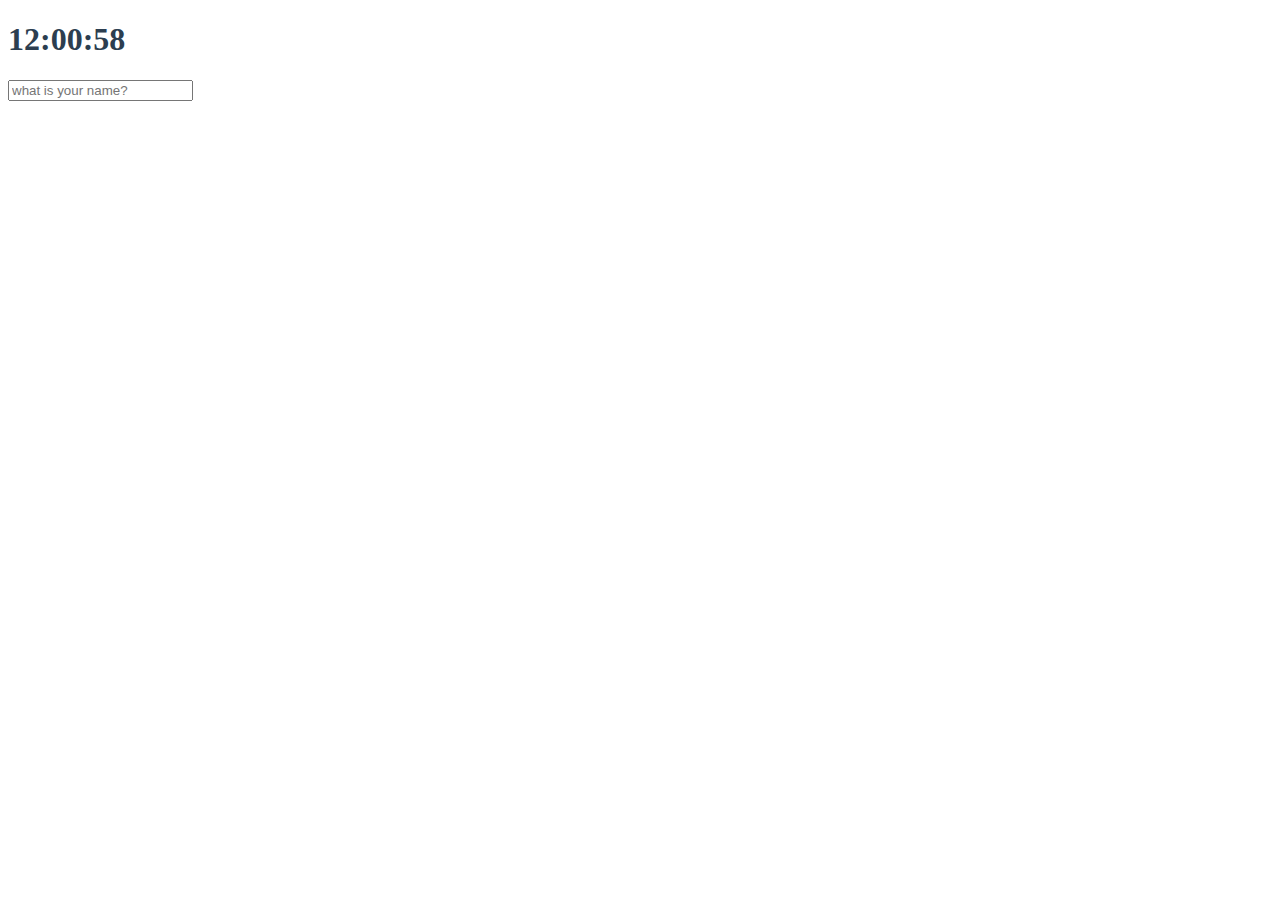
<file: index.html>
<!DOCTYPE html>
<html lang="en">
<head>
    <meta charset="UTF-8">
    <meta name="viewport" content="width=device-width, initial-scale=1.0">
    <title>Momentum</title>
    <link rel="stylesheet" href="style.css">
</head>
<body>
    <div class="js-clock">
        <h1 class="js-title">00:00</h1>
    </div>
    <form class="js-form css-form">
        <input type="text" placeholder="what is your name?"/>
    </form>
    <h4 class="js-greetings css-greetings"></h4>

    <script src="js/clock.js"></script>
    <script src="js/gretting.js"></script>
</body>
</html>
</file>
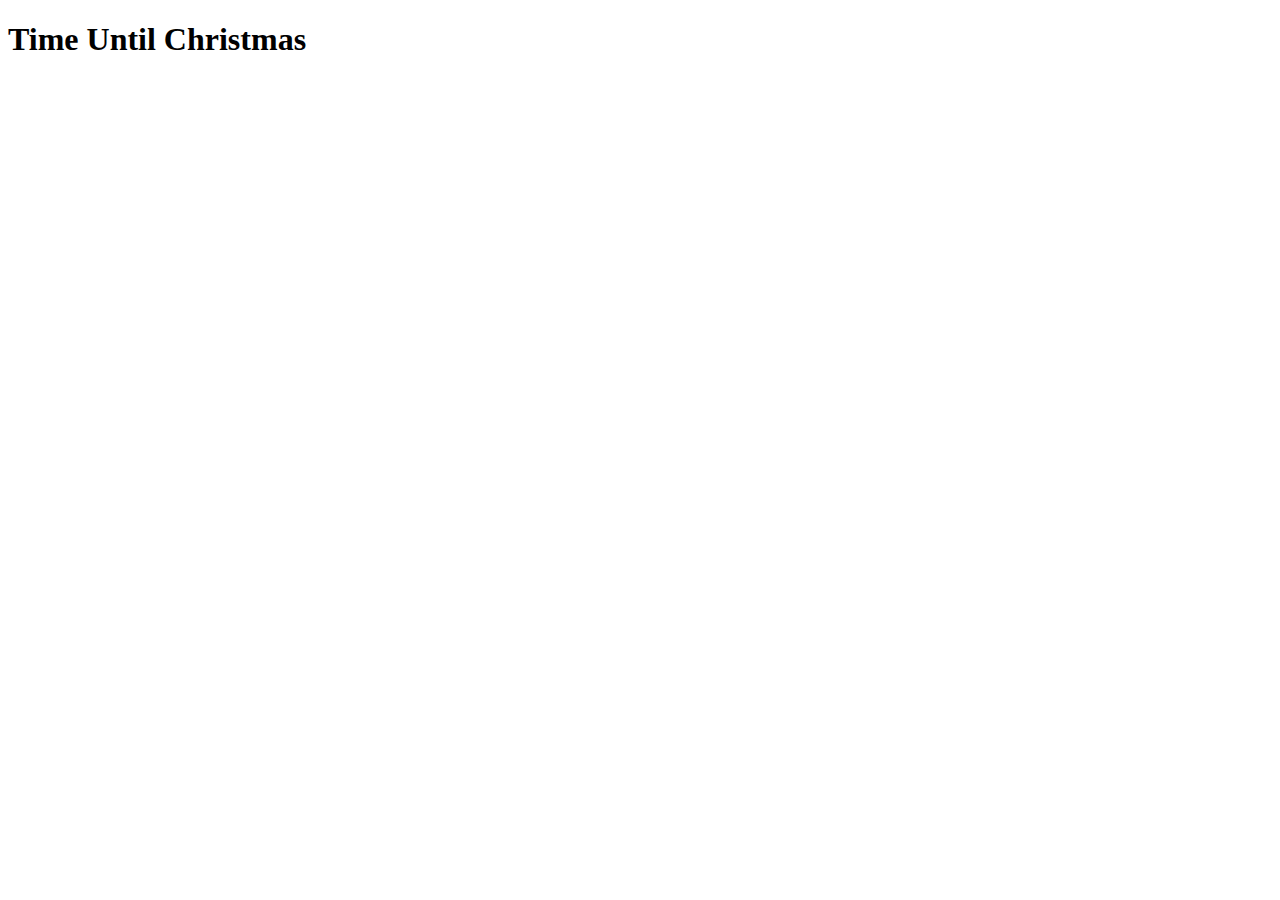
<file: code-assignment/code-assignment3/index.html>
<!DOCTYPE html>
<html>
  <head>
    <title>Parcel Sandbox</title>
    <meta charset="UTF-8" />
  </head>
  <body>
    <h1>Time Until Christmas</h1>
    <h2 class="js-clock"></h2>
    <script src="src/index.js"></script>
  </body>
</html>
</file>
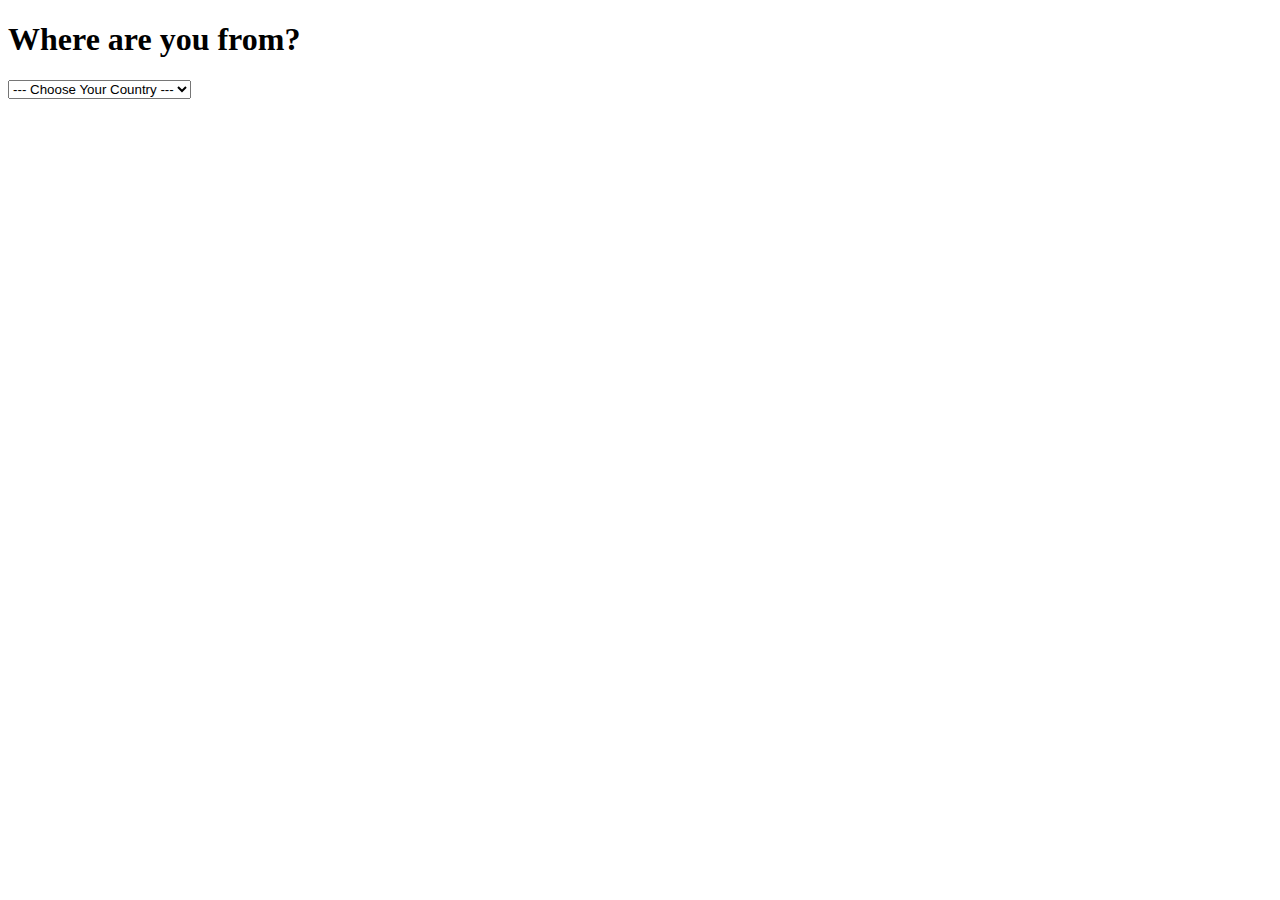
<file: code-assignment/code-assignment4/index.html>
<!DOCTYPE html>
<html>
  <head>
    <title>Parcel Sandbox</title>
    <meta charset="UTF-8" />
  </head>
  <body>
    <h1>Where are you from?</h1>
    <select class="js-select">
      <option value="NONE">--- Choose Your Country ---</option>
      <option value="KR">Korea</option>
      <option value="GR">Greece</option>
      <option value="TR">Turkey</option>
      <option value="FI">Finland</option>
    </select>
    <script src="src/index.js"></script>
  </body>
</html>
</file>
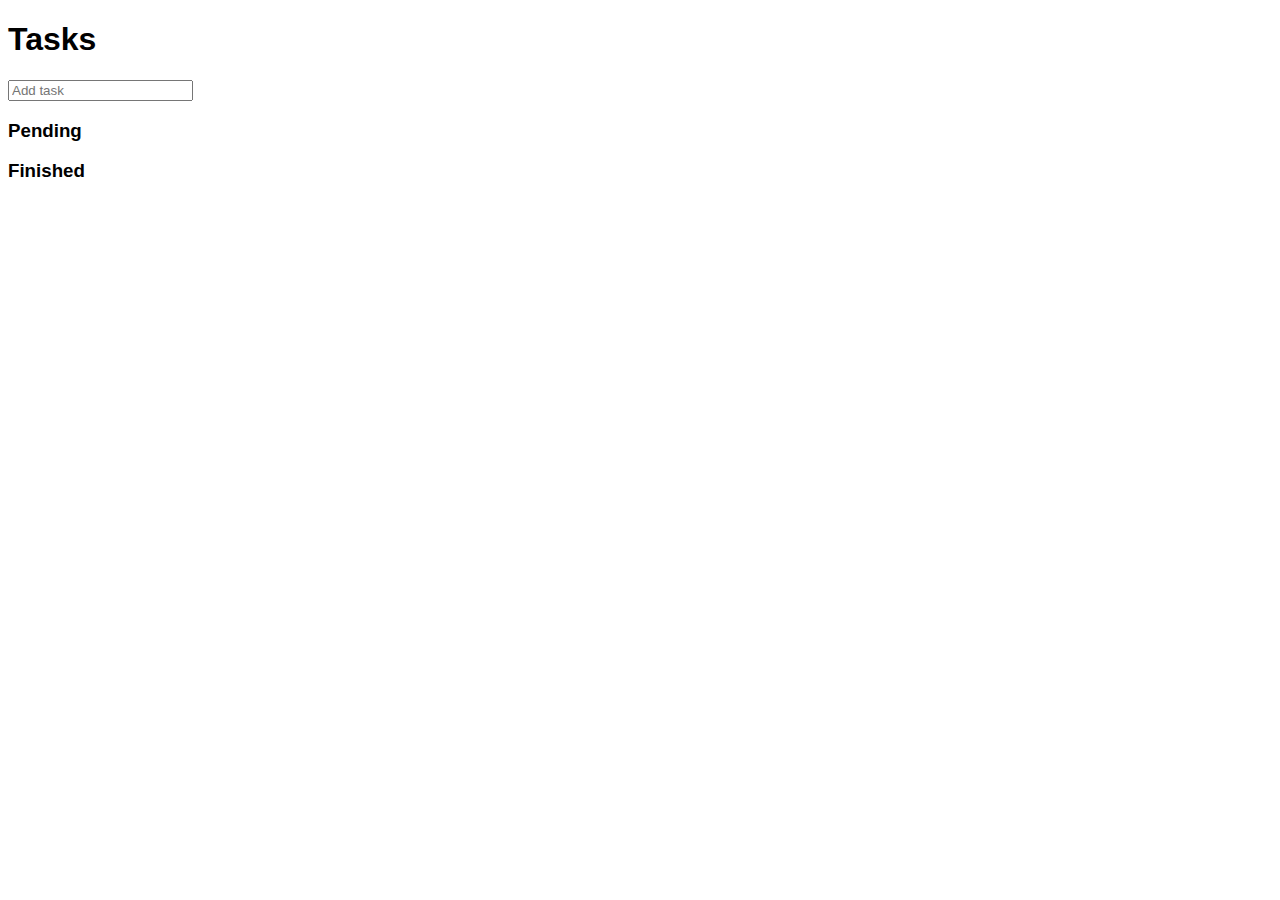
<file: code-assignment/code-assignment5/index.html>
<!DOCTYPE html>
<html>
  <head>
    <title>todo</title>
    <meta charset="UTF-8" />
    <link rel="stylesheet" href="src/styles.css">
  </head>

  <body>
    <h1>Tasks</h1>

    <form id="js-form">
      <input type="text" placeholder="Add task" />
    </form>

    <div>
      <h3>Pending</h3>
      <ul id="js-pending"></ul>
    </div>

    <div>
      <h3>Finished</h3>
      <ul id="js-finished"></ul>
    </div>

    <script src="src/index.js"></script>
  </body>
</html>
</file>
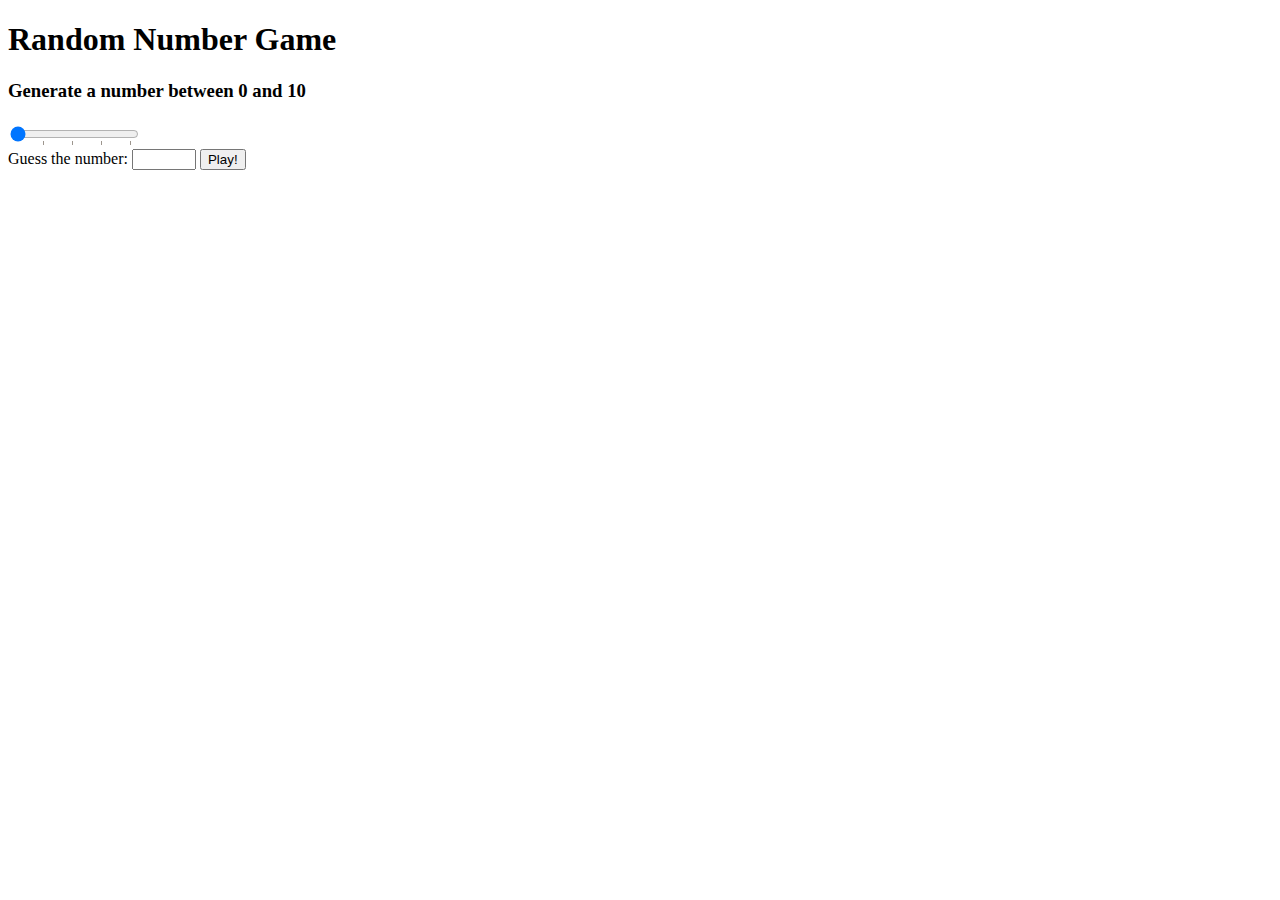
<file: code-assignment/code-assignment6/index.html>
<!DOCTYPE html>
<html>
  <head>
    <title>Parcel Sandbox</title>
    <meta charset="UTF-8" />
  </head>

  <body>
    <h1>Random Number Game</h1>
    <div>
      <h3 class="js-title">Generate a number between 0 and <span>10</span></h3>
      <datalist id="number">
        <option value="50"></option>
        <option value="100"></option>
        <option value="150"></option>
        <option value="200"></option>
      </datalist>
      <input
        list="number"
        id="js-range"
        type="range"
        min="5"
        max="200"
        value="5"
        step="5"
      />
    </div>
    <form id="js-guess">
      <label>Guess the number:</label>
      <input type="number" max="200" min="5" />
      <button>Play!</button>
    </form>
    <div id="js-result">
      <span></span>
    </div>
    <script src="src/index.js"></script>
  </body>
</html>
</file>
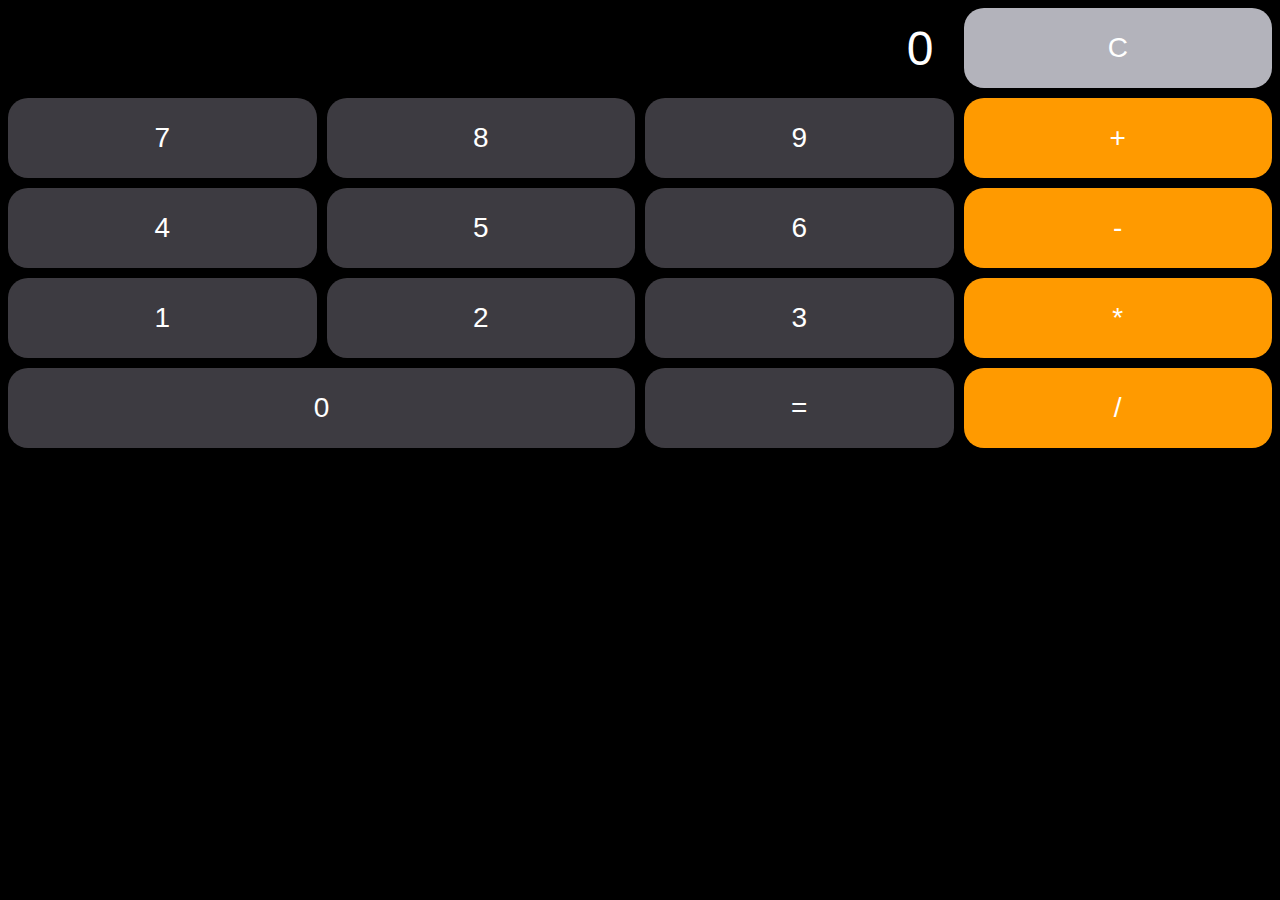
<file: code-assignment/code-assignment7/index.html>
<!DOCTYPE html>
<html>
  <head>
    <title>calculator</title>
    <meta charset="UTF-8" />
    <link rel="stylesheet" href="src/styles.css">
  </head>

  <body>
    <span class="js-result result">0</span>
    <span class="js-reset reset">C</span>
    <span class="js-number">7</span>
    <span class="js-number">8</span>
    <span class="js-number">9</span>
    <span class="js-operation operation">+</span>
    <span class="js-number">4</span>
    <span class="js-number">5</span>
    <span class="js-number">6</span>
    <span class="js-operation operation">-</span>
    <span class="js-number">1</span>
    <span class="js-number">2</span>
    <span class="js-number">3</span>
    <span class="js-operation operation">*</span>
    <span class="js-number zero">0</span>
    <span class="js-equals">=</span>
    <span class="js-operation operation">/</span>
    <script src="src/index.js"></script>
  </body>
</html>
</file>
<file: style.css>
body {
  color: #2c3e50;
}

.css-form,
.css-greetings {
  display: none;
}

.showing {
  display: block;
}

@keyframes fadeIn {
  from {
    opacity: 0;
  }
  to {
    opacity: 1;
  }
}

.bgImg {
  position: absolute;
  top: 0;
  left: 0;
  width: 100%;
  height: 100%;
  z-index: -1;
  animation: fadeIn 1s ease-in-out;
}
</file>
<file: code-assignment/code-assignment5/src/styles.css>
body {
  font-family: sans-serif;
}
</file>
<file: code-assignment/code-assignment7/src/styles.css>
body {
  display: grid;
  grid-template-columns: repeat(4, 1fr);
  grid-template-rows: 80px;
  grid-auto-rows: 80px;
  grid-gap: 10px;
  background-color: black;
  font-family: -apple-system, BlinkMacSystemFont, "Segoe UI", Roboto, Oxygen,
    Ubuntu, Cantarell, "Open Sans", "Helvetica Neue", sans-serif;
}

body span {
  display: flex;
  justify-content: center;
  align-items: center;
  background-color: #3d3b41;
  border-radius: 20px;
  font-size: 28px;
  color: white;
  cursor: pointer;
}

body span:active {
  opacity: 0.8;
}

body span:not(.result) {
  user-select: none;
}

.result {
  background-color: black;
  padding-right: 20px;
  justify-content: flex-end;
  font-size: 48px;
  grid-column: 1 / 4;
}

.zero {
  grid-column: 1 / 3;
}

.operation {
  background-color: #ff9a00;
}

.reset {
  background-color: #b3b3bb;
}
</file>
